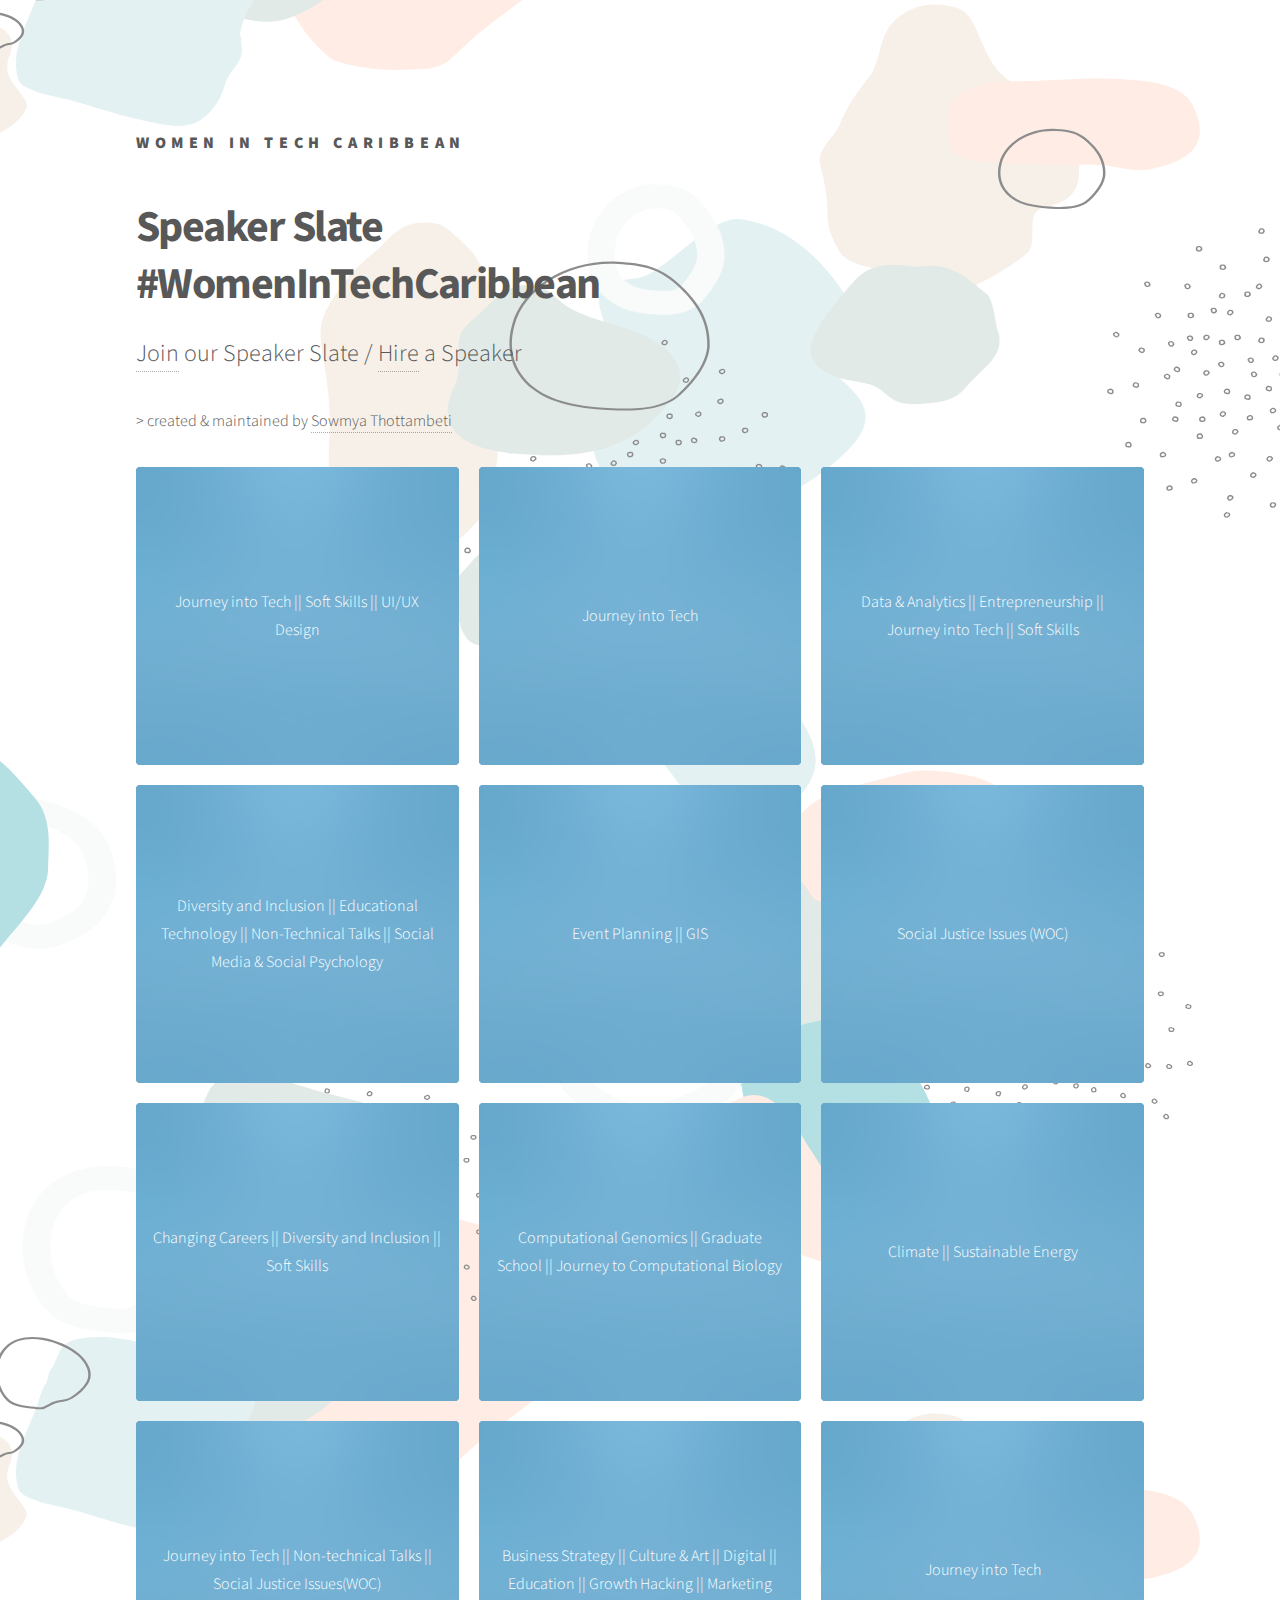
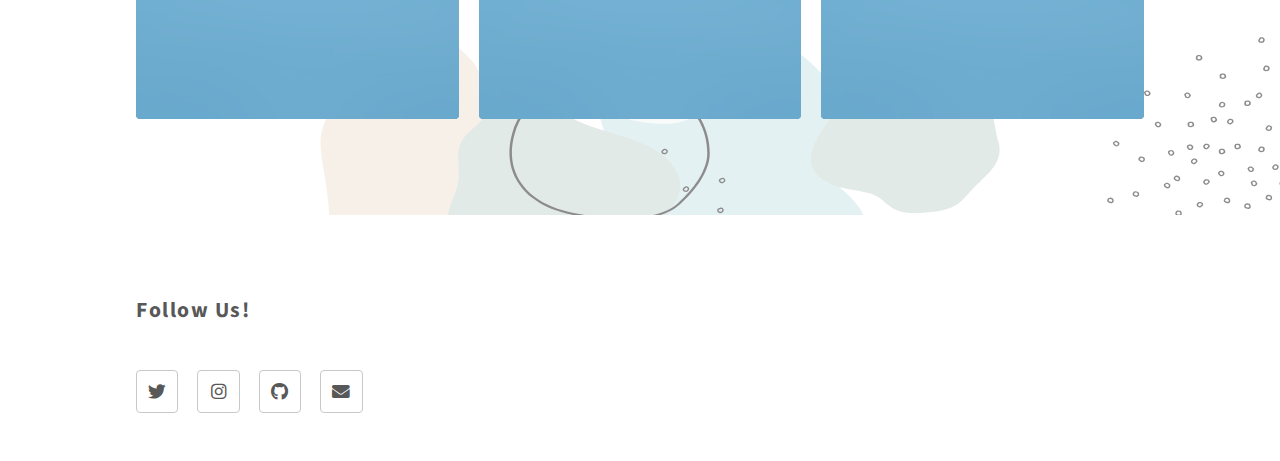
<file: index.html>
<!DOCTYPE HTML>
<html>
	<head>
		<title>WiT Caribbean</title>
		<meta charset="utf-8" />
		<meta name="viewport" content="width=device-width, initial-scale=1, user-scalable=no" />
		<link rel="stylesheet" href="assets/css/main.css" />
		<link rel="stylesheet" href="assets/css/style.css" />
		<noscript><link rel="stylesheet" href="assets/css/noscript.css" /></noscript>
	</head>
	<body class="is-preload">
		<!-- Wrapper -->
			<div id="wrapper">

				<!-- Header -->
					<header id="header">
						<div class="inner">
							<!-- Logo -->
								<a href="index.html" class="logo">
									<span class="title">Women In Tech Caribbean</span>
								</a>
						</div>
					</header>

				<!-- Main -->
					<div id="main">
						<div class="inner" >
							<header>
								<h1>Speaker Slate<br/>
								#WomenInTechCaribbean</h1>
								<p style="font-size: 1.50em"><a href="https://forms.gle/ZRi67imsMSZak1gd9">Join</a> our Speaker Slate /
								<a href="https://forms.gle/33MXowAsD8BWWGYMA">Hire</a> a Speaker</p>
								<p> > created & maintained by <a href="https://www.linkedin.com/in/sowmyathottambeti/">Sowmya Thottambeti</a></p>
							</header>
							<section class="tiles" id="app" >

								<script>
									fetch("speakers.json")
										.then(response => response.json())
										.then(data => data.map(speaker => {
											document.getElementById("app").innerHTML +=
											`<article class="style2">
												<span class="image">
													<img src="images/pic03.jpg" alt="" />
												</span>
												<a href="speaker.html?name=${speaker.name}">
													${speaker.category.sort().map(x => {
														return `${x}`
													}).join(' || ')}
												</a>
											</article>`
										}))
								</script>
							</section>
						</div>
					</div>

				<!-- Footer -->
					<footer id="footer">
						<div class="inner">
							<section>
								<!-- <span class="symbol"><img src="images/logo.png" alt="" /></span> -->
								<h2>Follow Us!</h2>
								<ul class="icons">
									<li><a href="https://twitter.com/womencaribbean" target="_blank" class="icon brands style2 fa-twitter"><span class="label">Twitter</span></a></li>
									<li><a href="https://www.instagram.com/womenintechcaribbean/" target="_blank" class="icon brands style2 fa-instagram"><span class="label">Instagram</span></a></li>
									<li><a href="https://github.com/womenintechcaribbean" target="_blank" class="icon brands style2 fa-github"><span class="label">GitHub</span></a></li>
									<li><a href="mailto:caribbeanwit@gmail.com" target="_blank" class="icon solid style2 fa-envelope"><span class="label">Email</span></a></li>
								</ul>
							</section>
						</div>
					</footer>

			</div>

		<!-- Scripts -->
			<script src="assets/js/jquery.min.js"></script>
			<script src="assets/js/browser.min.js"></script>
			<script src="assets/js/breakpoints.min.js"></script>
			<script src="assets/js/util.js"></script>
			<script src="assets/js/main.js"></script>

	</body>
</html>
</file>
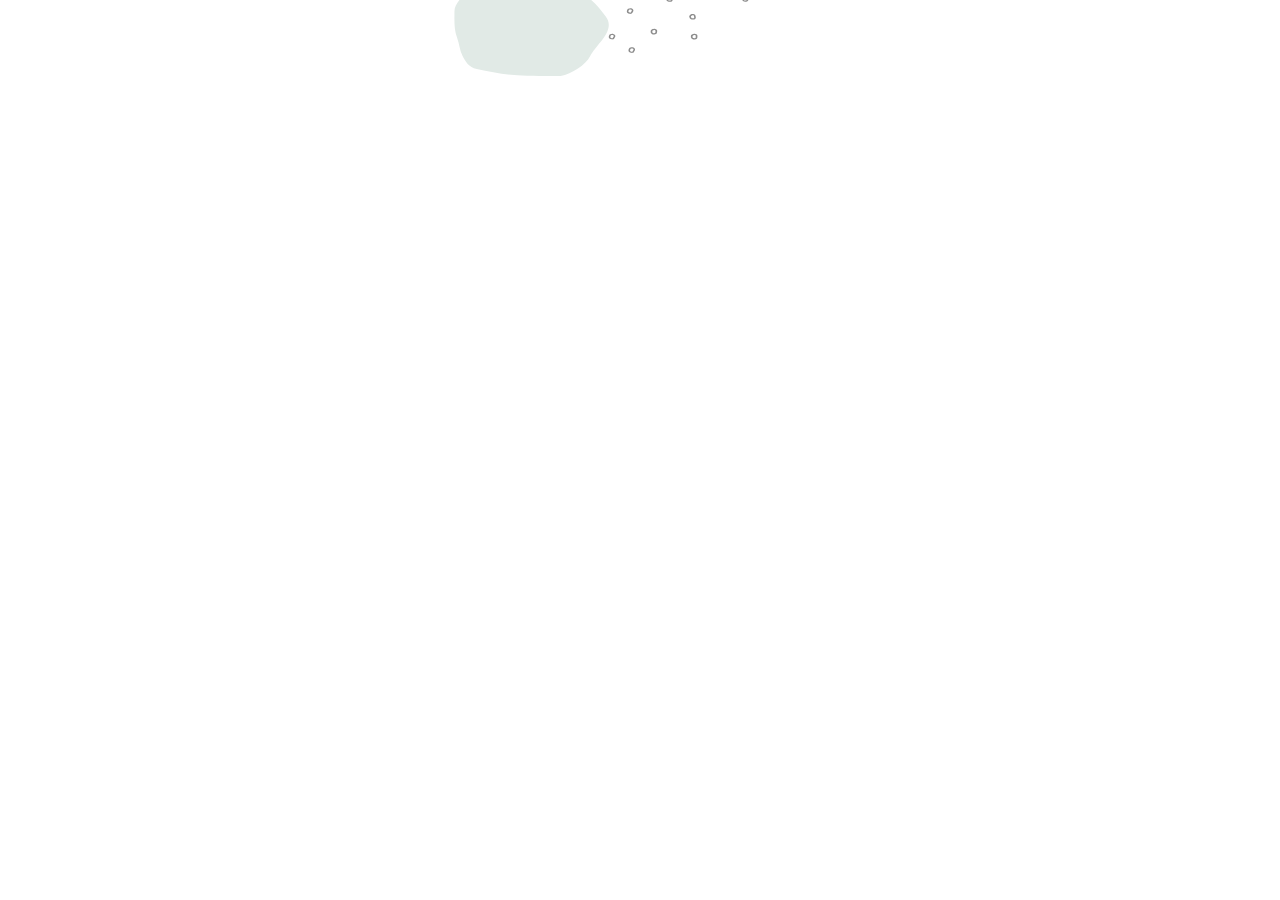
<file: speaker.html>
<!DOCTYPE HTML>
<html>
	<head>
		<title>WiT Caribbean</title>
		<meta charset="utf-8" />
		<meta name="viewport" content="width=device-width, initial-scale=1, user-scalable=no" />
		<link rel="stylesheet" href="assets/css/main.css" />
		<link rel="stylesheet" href="assets/css/style.css" />
		<noscript><link rel="stylesheet" href="assets/css/noscript.css" /></noscript>
	</head>
	<body class="is-preload">
		<!-- Wrapper -->
			<div id="wrapper">
				<!-- Main -->
					<div id="main">
						<div class="inner">
							<section class="tiles" id="app">
								
								
								
								<script>
									function parseURLParams(url) {
										var queryStart = url.indexOf("?") + 1,
											queryEnd   = url.indexOf("#") + 1 || url.length + 1,
											query = url.slice(queryStart, queryEnd - 1),
											pairs = query.replace(/\+/g, " ").split("&"),
											parms = {}, i, n, v, nv;

										if (query === url || query === "") return;

										for (i = 0; i < pairs.length; i++) {
											nv = pairs[i].split("=", 2);
											n = decodeURIComponent(nv[0]);
											v = decodeURIComponent(nv[1]);

											if (!parms.hasOwnProperty(n)) parms[n] = [];
											parms[n].push(nv.length === 2 ? v : null);
										}
										return parms;
									};

									var urlString = window.location.href;
									urlParams = parseURLParams(urlString);

									var target = urlParams['name'][0];

									function fetchUserData(target) {
										var People = {};
										fetch("speakers.json")
										.then(response => response.json())
										.then(
											data => data.filter(person => { 
												if (person['name'].includes(target)){
													console.log(person)
													document.getElementById("app").innerHTML +=
														`
														<div class="content-wrapper">
															<div class="inner-row">
																<div class="col-1">
																${person["image"] != null ? `<img src="${person["image"]}"alt="${person["name"]}"> </img>` : `<span></span>`}
                               									</div>
															
															<div class="col-2 hover">
																<h3> ${person["name"]}</h3>
																<h4>Current Position: <span>${person["currentPosition"]}</span></h4>
																<h4>Home Country: <span>${person["homeCountry"]}</span></h4>
																<h4>Current Location: <span>${person["currentLocation"]}</span></h4>
															</div>
															<div class="bio hover">
																<h4>About Me</h4>
																<p>${person['bio'].replaceAll('\n', '<br /><br />').replaceAll('--', '<li />')}</p>
															</div>
															<div class="experience hover">
																<h5>My speaking experience is <span>${person['speakingExperience']}</span></h5>
																${person['description'] != null ? `<h5><span>Description of Speaking Experience: </span> ${person['description'].replaceAll('\n', '<br /><br />').replaceAll('--', '<li />')}</h5>` : `<span></span>`}
																<h5>I am open to doing ... 
																	<span>${person['appearances'].map(apperance => {
																	return (`${apperance}`)
																}).join(', ')}</span></h5>
															</div>
															<div class="links">
																${person['links'] != null ? `
																	<h4>Relevant Links: </h4>
																		<ol>
																			${person['links'].map(link => {
																				return (
																					`
																						<li>
																							<a href="${link}" target= "_blank">${link}</a>
																						</li>
																					`	
																				)
																			}).join(' ')}
																		</ol>
																	`: `<h4>Relevant Links: </h4><p>Nothing to Show </p>`
																}
																<hr/>
																<h4>Social Platforms</h4>
																<ul class="icons">
																	${person['contact']['linkedIn'] != null ? `<li><a href="https://www.linkedin.com/in/${person['contact']['linkedIn']}" target="_blank" class="icon brands style2 fa-linkedin"><span class="label">GitHub</span></a></li> ` : `<span></span>`
																	}
 
																	${person['contact']['instagram'] != null ? `<li><a href="https://www.instagram.com/${person['contact']['instagram']}" target="_blank" class="icon brands style2 fa-instagram"><span class="label">Instagram</span></a></li> ` : `<span></span>`
																	}

																	${person['contact']['twitter'] != null ? `<li><a href="https://twitter.com/${person['contact']['twitter']}" target="_blank" class="icon brands style2 fa-twitter"><span class="label">Twitter</span></a></li> ` : `<span></span>`
																	}
																	
																</ul>
															</div>
														</div>
														`
												}
											}
										))
										.catch(
											error => {
												console.log(error);
												window.location.replace("/");
											}
										)
									};

									

									var miss = fetchUserData(target);
									console.log(miss);

								</script>
							</section>
						</div>
					</div>
			</div>

		<!-- Scripts -->
			<script src="assets/js/jquery.min.js"></script>
			<script src="assets/js/browser.min.js"></script>
			<script src="assets/js/breakpoints.min.js"></script>
			<script src="assets/js/util.js"></script>
			<script src="assets/js/main.js"></script>

	</body>
</html>
</file>
<file: assets/css/style.css>
#wrapper {
  background: url(/Vorderrhein.svg);
  background-size: 200%;
  background-position: bottom;
}

.content-wrapper {
  margin: auto;
  padding-top: 4rem;
}

.col-1 {
  display: flex;
  flex-direction: column;
  align-items: start;
  justify-content: start;
}

h3 {
  font-size: 2.1rem;
  color: #f2849e;
  margin-bottom: 2.0rem;
}

.col-1 img {
  margin: auto;
  border-radius: 0.2rem;
  width: 23vw;
  filter: drop-shadow(5px 5px 8px rgba(0, 0, 0, 0.25));
  box-shadow: -1px 0px 3px rgba(0, 0, 0, 0.25);
}

h4 span {
  font-weight: 400;
  font-family: "Source Sans Pro", Helvetica, sans-serif;
  font-size: 1.3rem;
}

h5 {
  text-transform: capitalize;
  font-size: 1.35rem;
  font-weight: 400;
}

h5 span {
  font-weight: 600;
  font-size: 1.3rem;
  color: #f2849e;
}

h2,
h4,
h6 {
  text-transform: capitalize;
  font-size: 1.35rem;
  font-weight: 700;
}

.bio,
.col-2,
.experience,
.links {
  width: auto;
  border: 2px solid rgba(95, 95, 95, 0.267);
  border-radius: 0.4rem;
  word-break: break-word;
  padding: 1.5rem;
  margin-top: 1.5rem;
  box-shadow: 4px 4px 9px rgba(0, 0, 0, 0.15),
    -2px -2px 4px 3px rgba(210, 210, 210, 0.404);
  background: white;
  transition: all 0.5s ease-in-out;
}

.links h5 {
  margin-top: 1rem;
}

.links {
  overflow: hidden;
}

.links,
.contacts h5 {
  padding-left: 1.5rem;
}

.hover:hover {
  background: #f2849e;
  color: white;
  transform: scale(1.05, 1.05);
}

.hover:hover > h3 {
  color: white !important;
}

.hover:hover > h4 span {
  color: white !important;
}

.hover:hover > h5 span {
  color: white !important;
}
</file>
<file: assets/css/noscript.css>
/* Tiles */

	body.is-preload .tiles article {
		-moz-transform: none;
		-webkit-transform: none;
		-ms-transform: none;
		transform: none;
		opacity: 1;
	}
</file>
<file: assets/css/main.css>
@import url(fontawesome-all.min.css);
@import url("https://fonts.googleapis.com/css?family=Source+Sans+Pro:300,700,900");

html, body, div, span, applet, object,
iframe, h1, h2, h3, h4, h5, h6, p, blockquote,
pre, a, abbr, acronym, address, big, cite,
code, del, dfn, em, img, ins, kbd, q, s, samp,
small, strike, strong, sub, sup, tt, var, b,
u, i, center, dl, dt, dd, ol, ul, li, fieldset,
form, label, legend, caption, tbody,
tfoot, thead, tr, th, td, article, aside,
canvas, details, embed, figure, figcaption,
footer, header, hgroup, menu, nav, output, ruby,
section, summary, time, mark, audio, video {
	margin: 0;
	padding: 0;
	border: 0;
	font-size: 100%;
	font: inherit;
	vertical-align: baseline;}

article, aside, details, figcaption, figure,
footer, header, hgroup, menu, nav, section {
	display: block;}

body {
	line-height: 1;
}

ol, ul {
	list-style: none;
}

blockquote, q {
	quotes: none;
}

	blockquote:before, blockquote:after, q:before, q:after {
		content: '';
		content: none;
	}

body {
	-webkit-text-size-adjust: none;
}

mark {
	background-color: transparent;
	color: inherit;
}

input::-moz-focus-inner {
	border: 0;
	padding: 0;
}

input, select, textarea {
	-moz-appearance: none;
	-webkit-appearance: none;
	-ms-appearance: none;
	appearance: none;
}

/* Basic */

	@-ms-viewport {
		width: device-width;
	}

	body {
		-ms-overflow-style: scrollbar;
	}

	@media screen and (max-width: 480px) {

		html, body {
			min-width: 320px;
		}

	}

	html {
		box-sizing: border-box;
	}

	*, *:before, *:after {
		box-sizing: inherit;
	}

	body {
		background: #ffffff;
	}

		body.is-preload *, body.is-preload *:before, body.is-preload *:after {
			-moz-animation: none !important;
			-webkit-animation: none !important;
			-ms-animation: none !important;
			animation: none !important;
			-moz-transition: none !important;
			-webkit-transition: none !important;
			-ms-transition: none !important;
			transition: none !important;
		}

/* Type */

	body, input, select, textarea {
		color: #585858;
		font-family: "Source Sans Pro", Helvetica, sans-serif;
		font-size: 16pt;
		font-weight: 300;
		line-height: 1.75;
	}

		@media screen and (max-width: 1680px) {

			body, input, select, textarea {
				font-size: 14pt;
			}

		}

		@media screen and (max-width: 1280px) {

			body, input, select, textarea {
				font-size: 12pt;
			}

		}

	a {
		-moz-transition: border-bottom-color 0.2s ease, color 0.2s ease;
		-webkit-transition: border-bottom-color 0.2s ease, color 0.2s ease;
		-ms-transition: border-bottom-color 0.2s ease, color 0.2s ease;
		transition: border-bottom-color 0.2s ease, color 0.2s ease;
		text-decoration: none;
		color: #585858;
		border-bottom: dotted 1px rgba(88, 88, 88, 0.5);
	}

		a:hover {
			border-bottom-color: transparent;
			color: #f2849e !important;
		}

	strong, b {
		font-weight: 900;
	}

	em, i {
		font-style: italic;
	}

	p {
		margin: 0 0 2em 0;
	}

	h1 {
		font-size: 2.75em;
		font-weight: 700;
		line-height: 1.3;
		margin: 0 0 1em 0;
		letter-spacing: -0.035em;
	}

		h1 a {
			color: inherit;
		}

		@media screen and (max-width: 736px) {

			h1 {
				font-size: 2em;
				margin: 0 0 1em 0;
			}

		}

		@media screen and (max-width: 360px) {

			h1 {
				font-size: 1.75em;
			}

		}

	h2, h3, h4, h5, h6 {
		font-weight: 900;
		line-height: 1.5;
		margin: 0 0 2em 0;
		text-transform: uppercase;
		letter-spacing: 0.07em;
	}

		h2 a, h3 a, h4 a, h5 a, h6 a {
			color: inherit;
		}

	h2 {
		font-size: 1.1em;
	}

	h3 {
		font-size: 1em;
	}

	h4 {
		font-size: 0.8em;
	}

	h5 {
		font-size: 0.8em;
	}

	h6 {
		font-size: 0.8em;
	}

	@media screen and (max-width: 980px) {

		h1 br, h2 br, h3 br, h4 br, h5 br, h6 br {
			display: none;
		}

	}

	@media screen and (max-width: 736px) {

		h2 {
			font-size: 1em;
		}

		h3 {
			font-size: 0.8em;
		}

	}

	sub {
		font-size: 0.8em;
		position: relative;
		top: 0.5em;
	}

	sup {
		font-size: 0.8em;
		position: relative;
		top: -0.5em;
	}

	blockquote {
		border-left: solid 4px #c9c9c9;
		font-style: italic;
		margin: 0 0 2em 0;
		padding: 0.5em 0 0.5em 2em;
	}

	code {
		background: rgba(144, 144, 144, 0.075);
		border-radius: 4px;
		border: solid 1px #c9c9c9;
		font-family: "Courier New", monospace;
		font-size: 0.9em;
		margin: 0 0.25em;
		padding: 0.25em 0.65em;
	}

	pre {
		-webkit-overflow-scrolling: touch;
		font-family: "Courier New", monospace;
		font-size: 0.9em;
		margin: 0 0 2em 0;
	}

		pre code {
			display: block;
			line-height: 1.75;
			padding: 1em 1.5em;
			overflow-x: auto;
		}

	hr {
		border: 0;
		border-bottom: solid 1px #c9c9c9;
		margin: 2em 0;
	}

		hr.major {
			margin: 3em 0;
		}

	.align-left {
		text-align: left;
	}

	.align-center {
		text-align: center;
	}

	.align-right {
		text-align: right;
	}

/* Row */

	.row {
		display: flex;
		flex-wrap: wrap;
		box-sizing: border-box;
		align-items: stretch;
	}

		.row > * {
			box-sizing: border-box;
		}

		.row.gtr-uniform > * > :last-child {
			margin-bottom: 0;
		}

		.row.aln-left {
			justify-content: flex-start;
		}

		.row.aln-center {
			justify-content: center;
		}

		.row.aln-right {
			justify-content: flex-end;
		}

		.row.aln-top {
			align-items: flex-start;
		}

		.row.aln-middle {
			align-items: center;
		}

		.row.aln-bottom {
			align-items: flex-end;
		}

		.row > .imp {
			order: -1;
		}

		.row > .col-1 {
			width: 8.33333%;
		}

		.row > .off-1 {
			margin-left: 8.33333%;
		}

		.row > .col-2 {
			width: 16.66667%;
		}

		.row > .off-2 {
			margin-left: 16.66667%;
		}

		.row > .col-3 {
			width: 25%;
		}

		.row > .off-3 {
			margin-left: 25%;
		}

		.row > .col-4 {
			width: 33.33333%;
		}

		.row > .off-4 {
			margin-left: 33.33333%;
		}

		.row > .col-5 {
			width: 41.66667%;
		}

		.row > .off-5 {
			margin-left: 41.66667%;
		}

		.row > .col-6 {
			width: 50%;
		}

		.row > .off-6 {
			margin-left: 50%;
		}

		.row > .col-7 {
			width: 58.33333%;
		}

		.row > .off-7 {
			margin-left: 58.33333%;
		}

		.row > .col-8 {
			width: 66.66667%;
		}

		.row > .off-8 {
			margin-left: 66.66667%;
		}

		.row > .col-9 {
			width: 75%;
		}

		.row > .off-9 {
			margin-left: 75%;
		}

		.row > .col-10 {
			width: 83.33333%;
		}

		.row > .off-10 {
			margin-left: 83.33333%;
		}

		.row > .col-11 {
			width: 91.66667%;
		}

		.row > .off-11 {
			margin-left: 91.66667%;
		}

		.row > .col-12 {
			width: 100%;
		}

		.row > .off-12 {
			margin-left: 100%;
		}

		.row.gtr-0 {
			margin-top: 0;
			margin-left: 0em;
		}

			.row.gtr-0 > * {
				padding: 0 0 0 0em;
			}

			.row.gtr-0.gtr-uniform {
				margin-top: 0em;
			}

				.row.gtr-0.gtr-uniform > * {
					padding-top: 0em;
				}

		.row.gtr-25 {
			margin-top: 0;
			margin-left: -0.5em;
		}

			.row.gtr-25 > * {
				padding: 0 0 0 0.5em;
			}

			.row.gtr-25.gtr-uniform {
				margin-top: -0.5em;
			}

				.row.gtr-25.gtr-uniform > * {
					padding-top: 0.5em;
				}

		.row.gtr-50 {
			margin-top: 0;
			margin-left: -1em;
		}

			.row.gtr-50 > * {
				padding: 0 0 0 1em;
			}

			.row.gtr-50.gtr-uniform {
				margin-top: -1em;
			}

				.row.gtr-50.gtr-uniform > * {
					padding-top: 1em;
				}

		.row {
			margin-top: 0;
			margin-left: -2em;
		}

			.row > * {
				padding: 0 0 0 2em;
			}

			.row.gtr-uniform {
				margin-top: -2em;
			}

				.row.gtr-uniform > * {
					padding-top: 2em;
				}

		.row.gtr-150 {
			margin-top: 0;
			margin-left: -3em;
		}

			.row.gtr-150 > * {
				padding: 0 0 0 3em;
			}

			.row.gtr-150.gtr-uniform {
				margin-top: -3em;
			}

				.row.gtr-150.gtr-uniform > * {
					padding-top: 3em;
				}

		.row.gtr-200 {
			margin-top: 0;
			margin-left: -4em;
		}

			.row.gtr-200 > * {
				padding: 0 0 0 4em;
			}

			.row.gtr-200.gtr-uniform {
				margin-top: -4em;
			}

				.row.gtr-200.gtr-uniform > * {
					padding-top: 4em;
				}

		@media screen and (max-width: 1680px) {

			.row {
				display: flex;
				flex-wrap: wrap;
				box-sizing: border-box;
				align-items: stretch;
			}

				.row > * {
					box-sizing: border-box;
				}

				.row.gtr-uniform > * > :last-child {
					margin-bottom: 0;
				}

				.row.aln-left {
					justify-content: flex-start;
				}

				.row.aln-center {
					justify-content: center;
				}

				.row.aln-right {
					justify-content: flex-end;
				}

				.row.aln-top {
					align-items: flex-start;
				}

				.row.aln-middle {
					align-items: center;
				}

				.row.aln-bottom {
					align-items: flex-end;
				}

				.row > .imp-xlarge {
					order: -1;
				}

				.row > .col-1-xlarge {
					width: 8.33333%;
				}

				.row > .off-1-xlarge {
					margin-left: 8.33333%;
				}

				.row > .col-2-xlarge {
					width: 16.66667%;
				}

				.row > .off-2-xlarge {
					margin-left: 16.66667%;
				}

				.row > .col-3-xlarge {
					width: 25%;
				}

				.row > .off-3-xlarge {
					margin-left: 25%;
				}

				.row > .col-4-xlarge {
					width: 33.33333%;
				}

				.row > .off-4-xlarge {
					margin-left: 33.33333%;
				}

				.row > .col-5-xlarge {
					width: 41.66667%;
				}

				.row > .off-5-xlarge {
					margin-left: 41.66667%;
				}

				.row > .col-6-xlarge {
					width: 50%;
				}

				.row > .off-6-xlarge {
					margin-left: 50%;
				}

				.row > .col-7-xlarge {
					width: 58.33333%;
				}

				.row > .off-7-xlarge {
					margin-left: 58.33333%;
				}

				.row > .col-8-xlarge {
					width: 66.66667%;
				}

				.row > .off-8-xlarge {
					margin-left: 66.66667%;
				}

				.row > .col-9-xlarge {
					width: 75%;
				}

				.row > .off-9-xlarge {
					margin-left: 75%;
				}

				.row > .col-10-xlarge {
					width: 83.33333%;
				}

				.row > .off-10-xlarge {
					margin-left: 83.33333%;
				}

				.row > .col-11-xlarge {
					width: 91.66667%;
				}

				.row > .off-11-xlarge {
					margin-left: 91.66667%;
				}

				.row > .col-12-xlarge {
					width: 100%;
				}

				.row > .off-12-xlarge {
					margin-left: 100%;
				}

				.row.gtr-0 {
					margin-top: 0;
					margin-left: 0em;
				}

					.row.gtr-0 > * {
						padding: 0 0 0 0em;
					}

					.row.gtr-0.gtr-uniform {
						margin-top: 0em;
					}

						.row.gtr-0.gtr-uniform > * {
							padding-top: 0em;
						}

				.row.gtr-25 {
					margin-top: 0;
					margin-left: -0.5em;
				}

					.row.gtr-25 > * {
						padding: 0 0 0 0.5em;
					}

					.row.gtr-25.gtr-uniform {
						margin-top: -0.5em;
					}

						.row.gtr-25.gtr-uniform > * {
							padding-top: 0.5em;
						}

				.row.gtr-50 {
					margin-top: 0;
					margin-left: -1em;
				}

					.row.gtr-50 > * {
						padding: 0 0 0 1em;
					}

					.row.gtr-50.gtr-uniform {
						margin-top: -1em;
					}

						.row.gtr-50.gtr-uniform > * {
							padding-top: 1em;
						}

				.row {
					margin-top: 0;
					margin-left: -2em;
				}

					.row > * {
						padding: 0 0 0 2em;
					}

					.row.gtr-uniform {
						margin-top: -2em;
					}

						.row.gtr-uniform > * {
							padding-top: 2em;
						}

				.row.gtr-150 {
					margin-top: 0;
					margin-left: -3em;
				}

					.row.gtr-150 > * {
						padding: 0 0 0 3em;
					}

					.row.gtr-150.gtr-uniform {
						margin-top: -3em;
					}

						.row.gtr-150.gtr-uniform > * {
							padding-top: 3em;
						}

				.row.gtr-200 {
					margin-top: 0;
					margin-left: -4em;
				}

					.row.gtr-200 > * {
						padding: 0 0 0 4em;
					}

					.row.gtr-200.gtr-uniform {
						margin-top: -4em;
					}

						.row.gtr-200.gtr-uniform > * {
							padding-top: 4em;
						}

		}

		@media screen and (max-width: 1280px) {

			.row {
				display: flex;
				flex-wrap: wrap;
				box-sizing: border-box;
				align-items: stretch;
			}

				.row > * {
					box-sizing: border-box;
				}

				.row.gtr-uniform > * > :last-child {
					margin-bottom: 0;
				}

				.row.aln-left {
					justify-content: flex-start;
				}

				.row.aln-center {
					justify-content: center;
				}

				.row.aln-right {
					justify-content: flex-end;
				}

				.row.aln-top {
					align-items: flex-start;
				}

				.row.aln-middle {
					align-items: center;
				}

				.row.aln-bottom {
					align-items: flex-end;
				}

				.row > .imp-large {
					order: -1;
				}

				.row > .col-1-large {
					width: 8.33333%;
				}

				.row > .off-1-large {
					margin-left: 8.33333%;
				}

				.row > .col-2-large {
					width: 16.66667%;
				}

				.row > .off-2-large {
					margin-left: 16.66667%;
				}

				.row > .col-3-large {
					width: 25%;
				}

				.row > .off-3-large {
					margin-left: 25%;
				}

				.row > .col-4-large {
					width: 33.33333%;
				}

				.row > .off-4-large {
					margin-left: 33.33333%;
				}

				.row > .col-5-large {
					width: 41.66667%;
				}

				.row > .off-5-large {
					margin-left: 41.66667%;
				}

				.row > .col-6-large {
					width: 50%;
				}

				.row > .off-6-large {
					margin-left: 50%;
				}

				.row > .col-7-large {
					width: 58.33333%;
				}

				.row > .off-7-large {
					margin-left: 58.33333%;
				}

				.row > .col-8-large {
					width: 66.66667%;
				}

				.row > .off-8-large {
					margin-left: 66.66667%;
				}

				.row > .col-9-large {
					width: 75%;
				}

				.row > .off-9-large {
					margin-left: 75%;
				}

				.row > .col-10-large {
					width: 83.33333%;
				}

				.row > .off-10-large {
					margin-left: 83.33333%;
				}

				.row > .col-11-large {
					width: 91.66667%;
				}

				.row > .off-11-large {
					margin-left: 91.66667%;
				}

				.row > .col-12-large {
					width: 100%;
				}

				.row > .off-12-large {
					margin-left: 100%;
				}

				.row.gtr-0 {
					margin-top: 0;
					margin-left: 0em;
				}

					.row.gtr-0 > * {
						padding: 0 0 0 0em;
					}

					.row.gtr-0.gtr-uniform {
						margin-top: 0em;
					}

						.row.gtr-0.gtr-uniform > * {
							padding-top: 0em;
						}

				.row.gtr-25 {
					margin-top: 0;
					margin-left: -0.5em;
				}

					.row.gtr-25 > * {
						padding: 0 0 0 0.5em;
					}

					.row.gtr-25.gtr-uniform {
						margin-top: -0.5em;
					}

						.row.gtr-25.gtr-uniform > * {
							padding-top: 0.5em;
						}

				.row.gtr-50 {
					margin-top: 0;
					margin-left: -1em;
				}

					.row.gtr-50 > * {
						padding: 0 0 0 1em;
					}

					.row.gtr-50.gtr-uniform {
						margin-top: -1em;
					}

						.row.gtr-50.gtr-uniform > * {
							padding-top: 1em;
						}

				.row {
					margin-top: 0;
					margin-left: -2em;
				}

					.row > * {
						padding: 0 0 0 2em;
					}

					.row.gtr-uniform {
						margin-top: -2em;
					}

						.row.gtr-uniform > * {
							padding-top: 2em;
						}

				.row.gtr-150 {
					margin-top: 0;
					margin-left: -3em;
				}

					.row.gtr-150 > * {
						padding: 0 0 0 3em;
					}

					.row.gtr-150.gtr-uniform {
						margin-top: -3em;
					}

						.row.gtr-150.gtr-uniform > * {
							padding-top: 3em;
						}

				.row.gtr-200 {
					margin-top: 0;
					margin-left: -4em;
				}

					.row.gtr-200 > * {
						padding: 0 0 0 4em;
					}

					.row.gtr-200.gtr-uniform {
						margin-top: -4em;
					}

						.row.gtr-200.gtr-uniform > * {
							padding-top: 4em;
						}

		}

		@media screen and (max-width: 980px) {

			.row {
				display: flex;
				flex-wrap: wrap;
				box-sizing: border-box;
				align-items: stretch;
			}

				.row > * {
					box-sizing: border-box;
				}

				.row.gtr-uniform > * > :last-child {
					margin-bottom: 0;
				}

				.row.aln-left {
					justify-content: flex-start;
				}

				.row.aln-center {
					justify-content: center;
				}

				.row.aln-right {
					justify-content: flex-end;
				}

				.row.aln-top {
					align-items: flex-start;
				}

				.row.aln-middle {
					align-items: center;
				}

				.row.aln-bottom {
					align-items: flex-end;
				}

				.row > .imp-medium {
					order: -1;
				}

				.row > .col-1-medium {
					width: 8.33333%;
				}

				.row > .off-1-medium {
					margin-left: 8.33333%;
				}

				.row > .col-2-medium {
					width: 16.66667%;
				}

				.row > .off-2-medium {
					margin-left: 16.66667%;
				}

				.row > .col-3-medium {
					width: 25%;
				}

				.row > .off-3-medium {
					margin-left: 25%;
				}

				.row > .col-4-medium {
					width: 33.33333%;
				}

				.row > .off-4-medium {
					margin-left: 33.33333%;
				}

				.row > .col-5-medium {
					width: 41.66667%;
				}

				.row > .off-5-medium {
					margin-left: 41.66667%;
				}

				.row > .col-6-medium {
					width: 50%;
				}

				.row > .off-6-medium {
					margin-left: 50%;
				}

				.row > .col-7-medium {
					width: 58.33333%;
				}

				.row > .off-7-medium {
					margin-left: 58.33333%;
				}

				.row > .col-8-medium {
					width: 66.66667%;
				}

				.row > .off-8-medium {
					margin-left: 66.66667%;
				}

				.row > .col-9-medium {
					width: 75%;
				}

				.row > .off-9-medium {
					margin-left: 75%;
				}

				.row > .col-10-medium {
					width: 83.33333%;
				}

				.row > .off-10-medium {
					margin-left: 83.33333%;
				}

				.row > .col-11-medium {
					width: 91.66667%;
				}

				.row > .off-11-medium {
					margin-left: 91.66667%;
				}

				.row > .col-12-medium {
					width: 100%;
				}

				.row > .off-12-medium {
					margin-left: 100%;
				}

				.row.gtr-0 {
					margin-top: 0;
					margin-left: 0em;
				}

					.row.gtr-0 > * {
						padding: 0 0 0 0em;
					}

					.row.gtr-0.gtr-uniform {
						margin-top: 0em;
					}

						.row.gtr-0.gtr-uniform > * {
							padding-top: 0em;
						}

				.row.gtr-25 {
					margin-top: 0;
					margin-left: -0.375em;
				}

					.row.gtr-25 > * {
						padding: 0 0 0 0.375em;
					}

					.row.gtr-25.gtr-uniform {
						margin-top: -0.375em;
					}

						.row.gtr-25.gtr-uniform > * {
							padding-top: 0.375em;
						}

				.row.gtr-50 {
					margin-top: 0;
					margin-left: -0.75em;
				}

					.row.gtr-50 > * {
						padding: 0 0 0 0.75em;
					}

					.row.gtr-50.gtr-uniform {
						margin-top: -0.75em;
					}

						.row.gtr-50.gtr-uniform > * {
							padding-top: 0.75em;
						}

				.row {
					margin-top: 0;
					margin-left: -1.5em;
				}

					.row > * {
						padding: 0 0 0 1.5em;
					}

					.row.gtr-uniform {
						margin-top: -1.5em;
					}

						.row.gtr-uniform > * {
							padding-top: 1.5em;
						}

				.row.gtr-150 {
					margin-top: 0;
					margin-left: -2.25em;
				}

					.row.gtr-150 > * {
						padding: 0 0 0 2.25em;
					}

					.row.gtr-150.gtr-uniform {
						margin-top: -2.25em;
					}

						.row.gtr-150.gtr-uniform > * {
							padding-top: 2.25em;
						}

				.row.gtr-200 {
					margin-top: 0;
					margin-left: -3em;
				}

					.row.gtr-200 > * {
						padding: 0 0 0 3em;
					}

					.row.gtr-200.gtr-uniform {
						margin-top: -3em;
					}

						.row.gtr-200.gtr-uniform > * {
							padding-top: 3em;
						}

		}

		@media screen and (max-width: 736px) {

			.row {
				display: flex;
				flex-wrap: wrap;
				box-sizing: border-box;
				align-items: stretch;
			}

				.row > * {
					box-sizing: border-box;
				}

				.row.gtr-uniform > * > :last-child {
					margin-bottom: 0;
				}

				.row.aln-left {
					justify-content: flex-start;
				}

				.row.aln-center {
					justify-content: center;
				}

				.row.aln-right {
					justify-content: flex-end;
				}

				.row.aln-top {
					align-items: flex-start;
				}

				.row.aln-middle {
					align-items: center;
				}

				.row.aln-bottom {
					align-items: flex-end;
				}

				.row > .imp-small {
					order: -1;
				}

				.row > .col-1-small {
					width: 8.33333%;
				}

				.row > .off-1-small {
					margin-left: 8.33333%;
				}

				.row > .col-2-small {
					width: 16.66667%;
				}

				.row > .off-2-small {
					margin-left: 16.66667%;
				}

				.row > .col-3-small {
					width: 25%;
				}

				.row > .off-3-small {
					margin-left: 25%;
				}

				.row > .col-4-small {
					width: 33.33333%;
				}

				.row > .off-4-small {
					margin-left: 33.33333%;
				}

				.row > .col-5-small {
					width: 41.66667%;
				}

				.row > .off-5-small {
					margin-left: 41.66667%;
				}

				.row > .col-6-small {
					width: 50%;
				}

				.row > .off-6-small {
					margin-left: 50%;
				}

				.row > .col-7-small {
					width: 58.33333%;
				}

				.row > .off-7-small {
					margin-left: 58.33333%;
				}

				.row > .col-8-small {
					width: 66.66667%;
				}

				.row > .off-8-small {
					margin-left: 66.66667%;
				}

				.row > .col-9-small {
					width: 75%;
				}

				.row > .off-9-small {
					margin-left: 75%;
				}

				.row > .col-10-small {
					width: 83.33333%;
				}

				.row > .off-10-small {
					margin-left: 83.33333%;
				}

				.row > .col-11-small {
					width: 91.66667%;
				}

				.row > .off-11-small {
					margin-left: 91.66667%;
				}

				.row > .col-12-small {
					width: 100%;
				}

				.row > .off-12-small {
					margin-left: 100%;
				}

				.row.gtr-0 {
					margin-top: 0;
					margin-left: 0em;
				}

					.row.gtr-0 > * {
						padding: 0 0 0 0em;
					}

					.row.gtr-0.gtr-uniform {
						margin-top: 0em;
					}

						.row.gtr-0.gtr-uniform > * {
							padding-top: 0em;
						}

				.row.gtr-25 {
					margin-top: 0;
					margin-left: -0.25em;
				}

					.row.gtr-25 > * {
						padding: 0 0 0 0.25em;
					}

					.row.gtr-25.gtr-uniform {
						margin-top: -0.25em;
					}

						.row.gtr-25.gtr-uniform > * {
							padding-top: 0.25em;
						}

				.row.gtr-50 {
					margin-top: 0;
					margin-left: -0.5em;
				}

					.row.gtr-50 > * {
						padding: 0 0 0 0.5em;
					}

					.row.gtr-50.gtr-uniform {
						margin-top: -0.5em;
					}

						.row.gtr-50.gtr-uniform > * {
							padding-top: 0.5em;
						}

				.row {
					margin-top: 0;
					margin-left: -1em;
				}

					.row > * {
						padding: 0 0 0 1em;
					}

					.row.gtr-uniform {
						margin-top: -1em;
					}

						.row.gtr-uniform > * {
							padding-top: 1em;
						}

				.row.gtr-150 {
					margin-top: 0;
					margin-left: -1.5em;
				}

					.row.gtr-150 > * {
						padding: 0 0 0 1.5em;
					}

					.row.gtr-150.gtr-uniform {
						margin-top: -1.5em;
					}

						.row.gtr-150.gtr-uniform > * {
							padding-top: 1.5em;
						}

				.row.gtr-200 {
					margin-top: 0;
					margin-left: -2em;
				}

					.row.gtr-200 > * {
						padding: 0 0 0 2em;
					}

					.row.gtr-200.gtr-uniform {
						margin-top: -2em;
					}

						.row.gtr-200.gtr-uniform > * {
							padding-top: 2em;
						}

		}

		@media screen and (max-width: 480px) {

			.row {
				display: flex;
				flex-wrap: wrap;
				box-sizing: border-box;
				align-items: stretch;
			}

				.row > * {
					box-sizing: border-box;
				}

				.row.gtr-uniform > * > :last-child {
					margin-bottom: 0;
				}

				.row.aln-left {
					justify-content: flex-start;
				}

				.row.aln-center {
					justify-content: center;
				}

				.row.aln-right {
					justify-content: flex-end;
				}

				.row.aln-top {
					align-items: flex-start;
				}

				.row.aln-middle {
					align-items: center;
				}

				.row.aln-bottom {
					align-items: flex-end;
				}

				.row > .imp-xsmall {
					order: -1;
				}

				.row > .col-1-xsmall {
					width: 8.33333%;
				}

				.row > .off-1-xsmall {
					margin-left: 8.33333%;
				}

				.row > .col-2-xsmall {
					width: 16.66667%;
				}

				.row > .off-2-xsmall {
					margin-left: 16.66667%;
				}

				.row > .col-3-xsmall {
					width: 25%;
				}

				.row > .off-3-xsmall {
					margin-left: 25%;
				}

				.row > .col-4-xsmall {
					width: 33.33333%;
				}

				.row > .off-4-xsmall {
					margin-left: 33.33333%;
				}

				.row > .col-5-xsmall {
					width: 41.66667%;
				}

				.row > .off-5-xsmall {
					margin-left: 41.66667%;
				}

				.row > .col-6-xsmall {
					width: 50%;
				}

				.row > .off-6-xsmall {
					margin-left: 50%;
				}

				.row > .col-7-xsmall {
					width: 58.33333%;
				}

				.row > .off-7-xsmall {
					margin-left: 58.33333%;
				}

				.row > .col-8-xsmall {
					width: 66.66667%;
				}

				.row > .off-8-xsmall {
					margin-left: 66.66667%;
				}

				.row > .col-9-xsmall {
					width: 75%;
				}

				.row > .off-9-xsmall {
					margin-left: 75%;
				}

				.row > .col-10-xsmall {
					width: 83.33333%;
				}

				.row > .off-10-xsmall {
					margin-left: 83.33333%;
				}

				.row > .col-11-xsmall {
					width: 91.66667%;
				}

				.row > .off-11-xsmall {
					margin-left: 91.66667%;
				}

				.row > .col-12-xsmall {
					width: 100%;
				}

				.row > .off-12-xsmall {
					margin-left: 100%;
				}

				.row.gtr-0 {
					margin-top: 0;
					margin-left: 0em;
				}

					.row.gtr-0 > * {
						padding: 0 0 0 0em;
					}

					.row.gtr-0.gtr-uniform {
						margin-top: 0em;
					}

						.row.gtr-0.gtr-uniform > * {
							padding-top: 0em;
						}

				.row.gtr-25 {
					margin-top: 0;
					margin-left: -0.25em;
				}

					.row.gtr-25 > * {
						padding: 0 0 0 0.25em;
					}

					.row.gtr-25.gtr-uniform {
						margin-top: -0.25em;
					}

						.row.gtr-25.gtr-uniform > * {
							padding-top: 0.25em;
						}

				.row.gtr-50 {
					margin-top: 0;
					margin-left: -0.5em;
				}

					.row.gtr-50 > * {
						padding: 0 0 0 0.5em;
					}

					.row.gtr-50.gtr-uniform {
						margin-top: -0.5em;
					}

						.row.gtr-50.gtr-uniform > * {
							padding-top: 0.5em;
						}

				.row {
					margin-top: 0;
					margin-left: -1em;
				}

					.row > * {
						padding: 0 0 0 1em;
					}

					.row.gtr-uniform {
						margin-top: -1em;
					}

						.row.gtr-uniform > * {
							padding-top: 1em;
						}

				.row.gtr-150 {
					margin-top: 0;
					margin-left: -1.5em;
				}

					.row.gtr-150 > * {
						padding: 0 0 0 1.5em;
					}

					.row.gtr-150.gtr-uniform {
						margin-top: -1.5em;
					}

						.row.gtr-150.gtr-uniform > * {
							padding-top: 1.5em;
						}

				.row.gtr-200 {
					margin-top: 0;
					margin-left: -2em;
				}

					.row.gtr-200 > * {
						padding: 0 0 0 2em;
					}

					.row.gtr-200.gtr-uniform {
						margin-top: -2em;
					}

						.row.gtr-200.gtr-uniform > * {
							padding-top: 2em;
						}

		}

/* Section/Article */

	section.special, article.special {
		text-align: center;
	}

	header p {
		margin-top: -1em;
	}

	@media screen and (max-width: 736px) {

		header p {
			margin-top: 0;
		}

	}

/* Icon */

	.icon {
		text-decoration: none;
		border-bottom: none;
		position: relative;
	}

		.icon:before {
			-moz-osx-font-smoothing: grayscale;
			-webkit-font-smoothing: antialiased;
			display: inline-block;
			font-style: normal;
			font-variant: normal;
			text-rendering: auto;
			line-height: 1;
			text-transform: none !important;
			font-family: 'Font Awesome 5 Free';
			font-weight: 400;
		}

		.icon > .label {
			display: none;
		}

		.icon:before {
			line-height: inherit;
		}

		.icon.solid:before {
			font-weight: 900;
		}

		.icon.brands:before {
			font-family: 'Font Awesome 5 Brands';
		}

		.icon.style2 {
			-moz-transition: background-color 0.2s ease-in-out, color 0.2s ease-in-out, border-color 0.2s ease-in-out;
			-webkit-transition: background-color 0.2s ease-in-out, color 0.2s ease-in-out, border-color 0.2s ease-in-out;
			-ms-transition: background-color 0.2s ease-in-out, color 0.2s ease-in-out, border-color 0.2s ease-in-out;
			transition: background-color 0.2s ease-in-out, color 0.2s ease-in-out, border-color 0.2s ease-in-out;
			background-color: transparent;
			border: solid 1px #c9c9c9;
			border-radius: 4px;
			width: 2.65em;
			height: 2.65em;
			display: inline-block;
			text-align: center;
			line-height: 2.65em;
			color: inherit;
		}

			.icon.style2:before {
				font-size: 1.1em;
			}

			.icon.style2:hover {
				color: #f2849e;
				border-color: #f2849e;
			}

			.icon.style2:active {
				background-color: rgba(242, 132, 158, 0.1);
			}

/* List */

	ol {
		list-style: decimal;
		margin: 0 0 2em 0;
		padding-left: 1.25em;
	}

		ol li {
			padding-left: 0.25em;
		}

	ul {
		list-style: disc;
		margin: 0 0 2em 0;
		padding-left: 1em;
	}

		ul li {
			padding-left: 0.5em;
		}

		ul.alt {
			list-style: none;
			padding-left: 0;
		}

			ul.alt li {
				border-top: solid 1px #c9c9c9;
				padding: 0.5em 0;
			}

				ul.alt li:first-child {
					border-top: 0;
					padding-top: 0;
				}

	dl {
		margin: 0 0 2em 0;
	}

		dl dt {
			display: block;
			font-weight: 900;
			margin: 0 0 1em 0;
		}

		dl dd {
			margin-left: 2em;
		}

/* Icons */

	ul.icons {
		cursor: default;
		list-style: none;
		padding-left: 0;
		margin: -1em 0 2em -1em;
	}

		ul.icons li {
			display: inline-block;
			padding: 1em 0 0 1em;
		}

/* Image */

	.image {
		border-radius: 4px;
		border: 0;
		display: inline-block;
		position: relative;
	}

		.image img {
			border-radius: 4px;
			display: block;
		}

		.image.left, .image.right {
			max-width: 40%;
		}

			.image.left img, .image.right img {
				width: 100%;
			}

		.image.left {
			float: left;
			padding: 0 1.5em 1em 0;
			top: 0.25em;
		}

		.image.right {
			float: right;
			padding: 0 0 1em 1.5em;
			top: 0.25em;
		}

		.image.fit {
			display: block;
			margin: 0 0 2em 0;
			width: 100%;
		}

			.image.fit img {
				width: 100%;
			}

		.image.main {
			display: block;
			margin: 0 0 3em 0;
			width: 100%;
		}

			.image.main img {
				width: 100%;
			}

			@media screen and (max-width: 736px) {

				.image.main {
					margin: 0 0 2em 0;
				}

			}

/* Tiles */

	.tiles {
		display: -moz-flex;
		display: -webkit-flex;
		display: -ms-flex;
		display: flex;
		-moz-flex-wrap: wrap;
		-webkit-flex-wrap: wrap;
		-ms-flex-wrap: wrap;
		flex-wrap: wrap;
		postiion: relative;
		margin: -2.5em 0 0 -2.5em;
	}

		.tiles article {
			-moz-transition: -moz-transform 0.5s ease, opacity 0.5s ease;
			-webkit-transition: -webkit-transform 0.5s ease, opacity 0.5s ease;
			-ms-transition: -ms-transform 0.5s ease, opacity 0.5s ease;
			transition: transform 0.5s ease, opacity 0.5s ease;
			position: relative;
			width: calc(33.33333% - 2.5em);
			margin: 2.5em 0 0 2.5em;
		}

			.tiles article > .image {
				-moz-transition: -moz-transform 0.5s ease;
				-webkit-transition: -webkit-transform 0.5s ease;
				-ms-transition: -ms-transform 0.5s ease;
				transition: transform 0.5s ease;
				position: relative;
				display: block;
				width: 100%;
				border-radius: 4px;
				overflow: hidden;
			}

				.tiles article > .image img {
					display: block;
					width: 100%;
				}

				.tiles article > .image:before {
					pointer-events: none;
					-moz-transition: background-color 0.5s ease, opacity 0.5s ease;
					-webkit-transition: background-color 0.5s ease, opacity 0.5s ease;
					-ms-transition: background-color 0.5s ease, opacity 0.5s ease;
					transition: background-color 0.5s ease, opacity 0.5s ease;
					content: '';
					display: block;
					position: absolute;
					top: 0;
					left: 0;
					width: 100%;
					height: 100%;
					opacity: 1.0;
					z-index: 1;
					opacity: 0.8;
				}

				.tiles article > .image:after {
					pointer-events: none;
					-moz-transition: opacity 0.5s ease;
					-webkit-transition: opacity 0.5s ease;
					-ms-transition: opacity 0.5s ease;
					transition: opacity 0.5s ease;
					content: '';
					display: block;
					position: absolute;
					top: 0;
					left: 0;
					width: 100%;
					height: 100%;
					opacity: 0.25;
					z-index: 2;
				}

			.tiles article > a {
				display: -moz-flex;
				display: -webkit-flex;
				display: -ms-flex;
				display: flex;
				-moz-flex-direction: column;
				-webkit-flex-direction: column;
				-ms-flex-direction: column;
				flex-direction: column;
				-moz-align-items: center;
				-webkit-align-items: center;
				-ms-align-items: center;
				align-items: center;
				-moz-justify-content: center;
				-webkit-justify-content: center;
				-ms-justify-content: center;
				justify-content: center;
				-moz-transition: background-color 0.5s ease, -moz-transform 0.5s ease;
				-webkit-transition: background-color 0.5s ease, -webkit-transform 0.5s ease;
				-ms-transition: background-color 0.5s ease, -ms-transform 0.5s ease;
				transition: background-color 0.5s ease, transform 0.5s ease;
				position: absolute;
				top: 0;
				left: 0;
				width: 100%;
				height: 100%;
				padding: 1em;
				border-radius: 4px;
				border-bottom: 0;
				color: #ffffff;
				text-align: center;
				text-decoration: none;
				z-index: 3;
			}

				.tiles article > a > :last-child {
					margin: 0;
				}

				.tiles article > a:hover {
					color: #ffffff !important;
				}

				.tiles article > a h2 {
					margin: 0;
				}

				.tiles article > a .content {
					-moz-transition: max-height 0.5s ease, opacity 0.5s ease;
					-webkit-transition: max-height 0.5s ease, opacity 0.5s ease;
					-ms-transition: max-height 0.5s ease, opacity 0.5s ease;
					transition: max-height 0.5s ease, opacity 0.5s ease;
					width: 100%;
					max-height: 0;
					line-height: 1.5;
					margin-top: 0.35em;
					opacity: 0;
				}

					.tiles article > a .content > :last-child {
						margin-bottom: 0;
					}

			.tiles article.style1 > .image:before {
				background-color: #f2849e;
			}

			.tiles article.style2 > .image:before {
				background-color: #7ecaf6;
			}

			.tiles article.style3 > .image:before {
				background-color: #7bd0c1;
			}

			.tiles article.style4 > .image:before {
				background-color: #c75b9b;
			}

			.tiles article.style5 > .image:before {
				background-color: #ae85ca;
			}

			.tiles article.style6 > .image:before {
				background-color: #8499e7;
			}

			body:not(.is-touch) .tiles article:hover > .image {
				-moz-transform: scale(1.1);
				-webkit-transform: scale(1.1);
				-ms-transform: scale(1.1);
				transform: scale(1.1);
			}

				body:not(.is-touch) .tiles article:hover > .image:before {
					background-color: #333333;
					opacity: 0.35;
				}

				body:not(.is-touch) .tiles article:hover > .image:after {
					opacity: 0;
				}

			body:not(.is-touch) .tiles article:hover .content {
				max-height: 15em;
				opacity: 1;
			}

		* + .tiles {
			margin-top: 2em;
		}

		body.is-preload .tiles article {
			-moz-transform: scale(0.9);
			-webkit-transform: scale(0.9);
			-ms-transform: scale(0.9);
			transform: scale(0.9);
			opacity: 0;
		}

		body.is-touch .tiles article .content {
			max-height: 15em;
			opacity: 1;
		}

		@media screen and (max-width: 1280px) {

			.tiles {
				margin: -1.25em 0 0 -1.25em;
			}

				.tiles article {
					width: calc(33.33333% - 1.25em);
					margin: 1.25em 0 0 1.25em;
				}

		}

		@media screen and (max-width: 980px) {

			.tiles {
				margin: -2.5em 0 0 -2.5em;
			}

				.tiles article {
					width: calc(50% - 2.5em);
					margin: 2.5em 0 0 2.5em;
				}

		}

		@media screen and (max-width: 736px) {

			.tiles {
				margin: -1.25em 0 0 -1.25em;
			}

				.tiles article {
					width: calc(50% - 1.25em);
					margin: 1.25em 0 0 1.25em;
				}

					.tiles article:hover > .image {
						-moz-transform: scale(1.0);
						-webkit-transform: scale(1.0);
						-ms-transform: scale(1.0);
						transform: scale(1.0);
					}

		}

		@media screen and (max-width: 480px) {

			.tiles {
				margin: 0;
			}

				.tiles article {
					width: 100%;
					margin: 1.25em 0 0 0;
				}

		}

/* Header */

	#header {
		padding: 8em 0 0.1em 0 ;
	}

		#header .logo {
			display: block;
			border-bottom: 0;
			color: inherit;
			font-weight: 900;
			letter-spacing: 0.35em;
			margin: 0 0 2.5em 0;
			text-decoration: none;
			text-transform: uppercase;
			display: inline-block;
		}

			#header .logo > * {
				display: inline-block;
				vertical-align: middle;
			}

			#header .logo .symbol {
				margin-right: 0.65em;
			}

				#header .logo .symbol img {
					display: block;
					width: 10em;
					height: 10em;
				}

		@media screen and (max-width: 736px) {

			#header {
				padding: 4em 0 0.1em 0 ;
			}

				#header nav {
					right: 0.5em;
					top: 0.5em;
				}

					#header nav ul li a[href="#menu"]:before, #header nav ul li a[href="#menu"]:after {
						background-size: 1.5em 1.5em;
					}

		}

/* Menu */

	#wrapper {
		-moz-transition: opacity 0.45s ease;
		-webkit-transition: opacity 0.45s ease;
		-ms-transition: opacity 0.45s ease;
		transition: opacity 0.45s ease;
		opacity: 1;
	}

	#menu {
		-moz-transform: translateX(22em);
		-webkit-transform: translateX(22em);
		-ms-transform: translateX(22em);
		transform: translateX(22em);
		-moz-transition: -moz-transform 0.45s ease, visibility 0.45s;
		-webkit-transition: -webkit-transform 0.45s ease, visibility 0.45s;
		-ms-transition: -ms-transform 0.45s ease, visibility 0.45s;
		transition: transform 0.45s ease, visibility 0.45s;
		position: fixed;
		top: 0;
		right: 0;
		width: 22em;
		max-width: 80%;
		height: 100%;
		-webkit-overflow-scrolling: touch;
		background: #585858;
		color: #ffffff;
		cursor: default;
		visibility: hidden;
		z-index: 10002;
	}

		#menu > .inner {
			-moz-transition: opacity 0.45s ease;
			-webkit-transition: opacity 0.45s ease;
			-ms-transition: opacity 0.45s ease;
			transition: opacity 0.45s ease;
			-webkit-overflow-scrolling: touch;
			position: absolute;
			top: 0;
			left: 0;
			width: 100%;
			height: 100%;
			padding: 2.75em;
			opacity: 0;
			overflow-y: auto;
		}

			#menu > .inner > ul {
				list-style: none;
				margin: 0 0 1em 0;
				padding: 0;
			}

				#menu > .inner > ul > li {
					padding: 0;
					border-top: solid 1px rgba(255, 255, 255, 0.15);
				}

					#menu > .inner > ul > li a {
						display: block;
						padding: 1em 0;
						line-height: 1.5;
						border: 0;
						color: inherit;
					}

					#menu > .inner > ul > li:first-child {
						border-top: 0;
						margin-top: -1em;
					}

		#menu > .close {
			-moz-transition: opacity 0.45s ease, -moz-transform 0.45s ease;
			-webkit-transition: opacity 0.45s ease, -webkit-transform 0.45s ease;
			-ms-transition: opacity 0.45s ease, -ms-transform 0.45s ease;
			transition: opacity 0.45s ease, transform 0.45s ease;
			-moz-transform: scale(0.25) rotate(180deg);
			-webkit-transform: scale(0.25) rotate(180deg);
			-ms-transform: scale(0.25) rotate(180deg);
			transform: scale(0.25) rotate(180deg);
			-webkit-tap-highlight-color: transparent;
			display: block;
			position: absolute;
			top: 2em;
			left: -6em;
			width: 6em;
			text-indent: 6em;
			height: 3em;
			border: 0;
			font-size: 1em;
			opacity: 0;
			overflow: hidden;
			padding: 0;
			white-space: nowrap;
		}

			#menu > .close:before, #menu > .close:after {
				-moz-transition: opacity 0.2s ease;
				-webkit-transition: opacity 0.2s ease;
				-ms-transition: opacity 0.2s ease;
				transition: opacity 0.2s ease;
				content: '';
				display: block;
				position: absolute;
				top: 0;
				left: 0;
				width: 100%;
				height: 100%;
				background-position: center;
				background-repeat: no-repeat;
				background-size: 2em 2em;
			}

			#menu > .close:before {
				background-image: url("data:image/svg+xml;charset=utf8,%3Csvg xmlns='http://www.w3.org/2000/svg' width='100' height='100' viewBox='0 0 100 100' preserveAspectRatio='none'%3E%3Cstyle%3Eline %7B stroke-width: 8px%3B stroke: %23f2849e%3B %7D%3C/style%3E%3Cline x1='15' y1='15' x2='85' y2='85' /%3E%3Cline x1='85' y1='15' x2='15' y2='85' /%3E%3C/svg%3E");
				opacity: 0;
			}

			#menu > .close:after {
				background-image: url("data:image/svg+xml;charset=utf8,%3Csvg xmlns='http://www.w3.org/2000/svg' width='100' height='100' viewBox='0 0 100 100' preserveAspectRatio='none'%3E%3Cstyle%3Eline %7B stroke-width: 8px%3B stroke: %23585858%3B %7D%3C/style%3E%3Cline x1='15' y1='15' x2='85' y2='85' /%3E%3Cline x1='85' y1='15' x2='15' y2='85' /%3E%3C/svg%3E");
				opacity: 1;
			}

			#menu > .close:hover:before {
				opacity: 1;
			}

			#menu > .close:hover:after {
				opacity: 0;
			}

		@media screen and (max-width: 736px) {

			#menu {
				-moz-transform: translateX(16.5em);
				-webkit-transform: translateX(16.5em);
				-ms-transform: translateX(16.5em);
				transform: translateX(16.5em);
				width: 16.5em;
			}

				#menu > .inner {
					padding: 2.75em 1.5em;
				}

				#menu > .close {
					top: 0.5em;
					left: -4.25em;
					width: 4.25em;
					text-indent: 4.25em;
				}

					#menu > .close:before, #menu > .close:after {
						background-size: 1.5em 1.5em;
					}

		}

	body.is-menu-visible #wrapper {
		pointer-events: none;
		cursor: default;
		opacity: 0.25;
	}

	body.is-menu-visible #menu {
		-moz-transform: translateX(0);
		-webkit-transform: translateX(0);
		-ms-transform: translateX(0);
		transform: translateX(0);
		visibility: visible;
	}

		body.is-menu-visible #menu > * {
			opacity: 1;
		}

		body.is-menu-visible #menu .close {
			-moz-transform: scale(1.0) rotate(0deg);
			-webkit-transform: scale(1.0) rotate(0deg);
			-ms-transform: scale(1.0) rotate(0deg);
			transform: scale(1.0) rotate(0deg);
			opacity: 1;
		}

/* Main */

	#main {
		padding: 0em 0 6em 0 ;
	}

		@media screen and (max-width: 736px) {

			#main {
				padding: 0em 0 4em 0 ;
			}

		}

/* Footer */

	#footer {
		padding: 5em 0 6em 0 ;
		background-color: #ffffff;
	}

		#footer > .inner {
			display: -moz-flex;
			display: -webkit-flex;
			display: -ms-flex;
			display: flex;
			-moz-flex-wrap: wrap;
			-webkit-flex-wrap: wrap;
			-ms-flex-wrap: wrap;
			flex-wrap: wrap;
			-moz-flex-direction: row;
			-webkit-flex-direction: row;
			-ms-flex-direction: row;
			flex-direction: row;
		}

			#footer > .inner > * > :last-child {
				margin-bottom: 0;
			}

			#footer > .inner section:nth-child(1) {
				width: calc(66% - 2.5em);
				margin-right: 2.5em;
			}

			#footer > .inner section:nth-child(2) {
				width: calc(33% - 2.5em);
				margin-left: 2.5em;
			}

		@media screen and (max-width: 1280px) {

			#footer {
				padding: 5em 0 3em 0 ;
			}

				#footer > .inner section:nth-child(1) {
					width: calc(66% - 1.25em);
					margin-right: 1.25em;
				}

				#footer > .inner section:nth-child(2) {
					width: calc(33% - 1.25em);
					margin-left: 1.25em;
				}

		}

		@media screen and (max-width: 980px) {

			#footer > .inner section:nth-child(1) {
				width: 66%;
				margin-right: 0;
			}

			#footer > .inner section:nth-child(2) {
				width: calc(33% - 2.5em);
				margin-left: 2.5em;
			}

		}

		@media screen and (max-width: 736px) {

			#footer {
				padding: 3em 0 1em 0 ;
			}

				#footer > .inner {
					-moz-flex-direction: column;
					-webkit-flex-direction: column;
					-ms-flex-direction: column;
					flex-direction: column;
				}

					#footer > .inner section:nth-child(1) {
						width: 100%;
						margin-right: 0;
						margin: 3em 0 0 0;
					}

					#footer > .inner section:nth-child(2) {
						-moz-order: -1;
						-webkit-order: -1;
						-ms-order: -1;
						order: -1;
						width: 100%;
						margin-left: 0;
					}

					#footer > .inner .copyright {
						margin-top: 3em;
					}

		}

		@media screen and (max-width: 480px) {

			#footer > .inner .copyright {
				margin-top: 3em;
			}

				#footer > .inner .copyright li {
					border-left: 0;
					padding-left: 0;
					margin: 0.75em 0 0 0;
					display: block;
					line-height: inherit;
				}

					#footer > .inner .copyright li:first-child {
						margin-top: 0;
					}

		}

/* Wrapper */

	#wrapper > * > .inner {
		width: 100%;
		max-width: 68em;
		margin: 0 auto;
		padding: 0 2.5em;
	}

		@media screen and (max-width: 736px) {

			#wrapper > * > .inner {
				padding: 0 1.25em;
			}

		}
</file>
